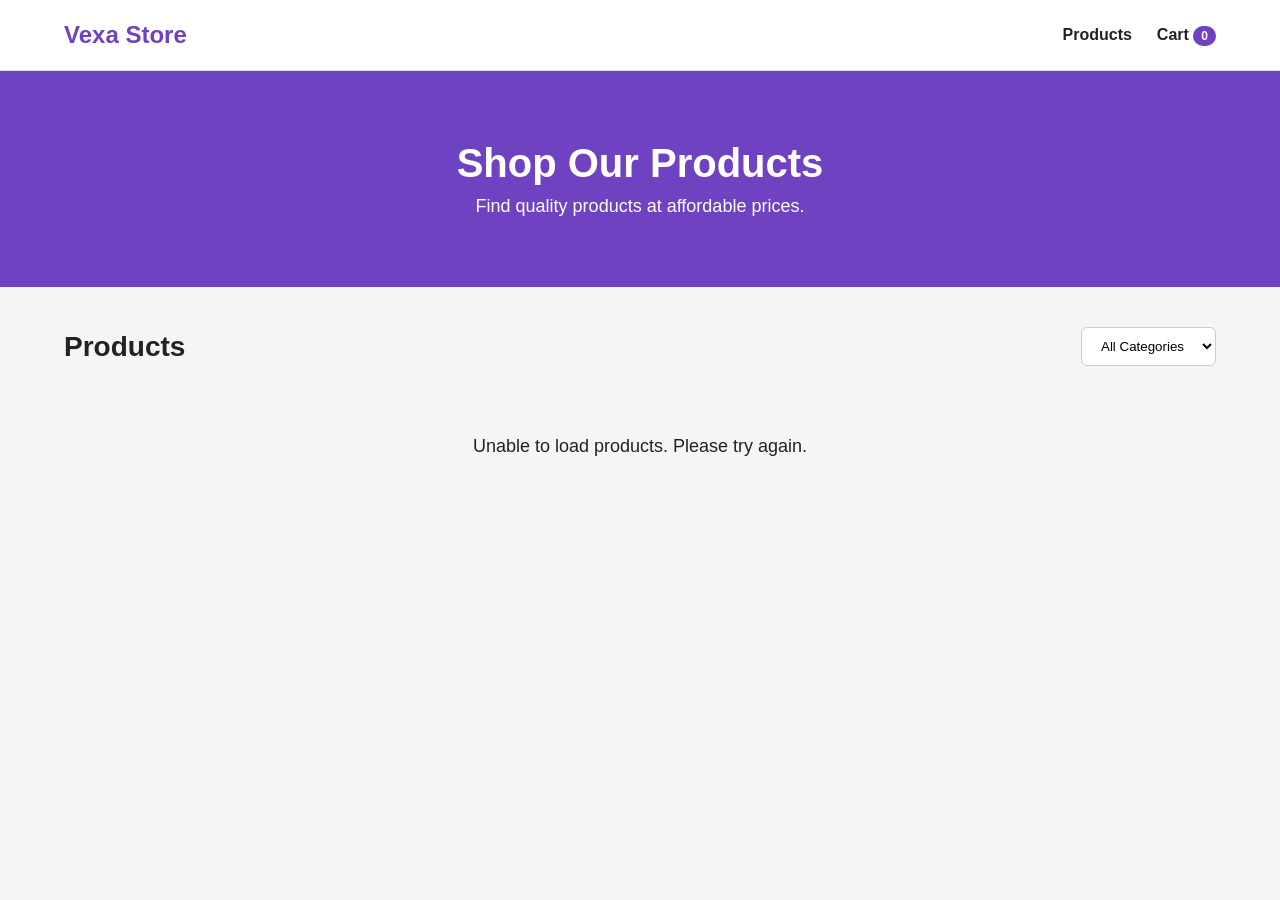
<file: index.html>
<!DOCTYPE html>
<html lang="en">

<head>
    <meta charset="UTF-8">

    <meta name="viewport" content="width=device-width, initial-scale=1.0">

    <meta name="description"
        content="Techies Store - Shop quality products online">

    <title>Vexa Store | Products</title>

    <link rel="stylesheet" href="css/style.css">
</head>


<body>

    <!-- NAVBAR -->
    <header class="navbar">

        <div class="container nav-content">

            <a href="index.html" class="logo">
                Vexa Store
            </a>

            <nav>
                <a href="index.html">Products</a>

                <a href="cart.html">
                    Cart
                    <span id="cart-count">0</span>
                </a>
            </nav>

        </div>

    </header>


    <!-- HERO -->
    <section class="hero">

        <div class="container">

            <h1>Shop Our Products</h1>

            <p>
                Find quality products at affordable prices.
            </p>

        </div>

    </section>


    <!-- PRODUCTS -->
    <main class="container products-section">

        <div class="section-header">

            <h2>Products</h2>

            <select id="category-filter">

                <option value="all">
                    All Categories
                </option>

            </select>

        </div>


        <div id="loading">
            Loading products...
        </div>


        <div
            id="products-container"
            class="products-grid">
        </div>

    </main>


    <script src="js/products.js"></script>

</body>


</html>
</file>
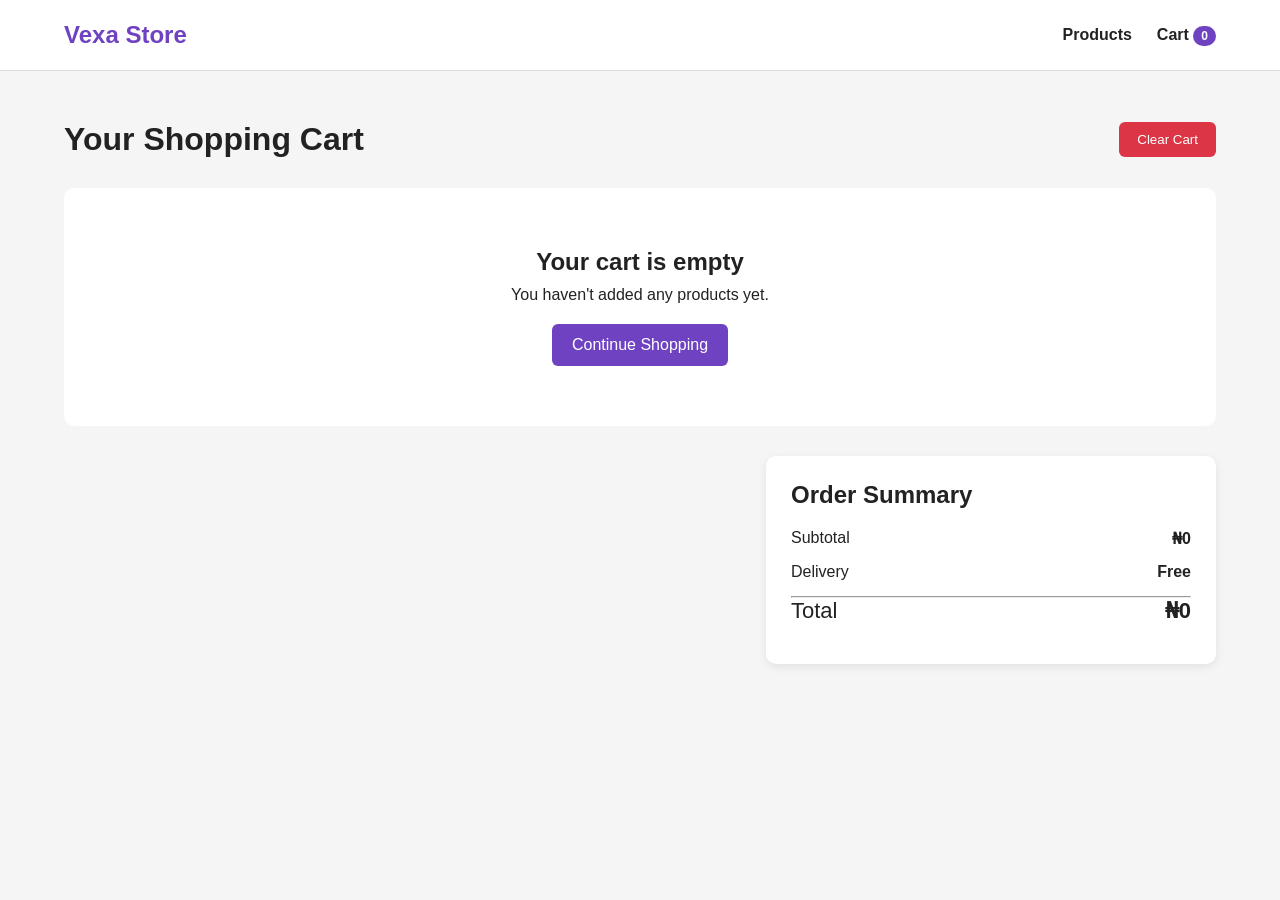
<file: cart.html>
<!DOCTYPE html>
<html lang="en">

<head>

    <meta charset="UTF-8">

    <meta name="viewport" content="width=device-width, initial-scale=1.0">

    <title>Vexa Store | Cart</title>

    <link rel="stylesheet" href="./css/style.css">

</head>

<body>

    <!-- NAVBAR -->

    <header class="navbar">

        <div class="container nav-content">

            <a href="index.html" class="logo">
                Vexa Store
            </a>

            <nav>

                <a href="index.html">
                    Products
                </a>

                <a href="cart.html">
                    Cart
                    <span id="cart-count">0</span>
                </a>

            </nav>

        </div>

    </header>


    <!-- CART -->

    <main class="container cart-section">

        <div class="section-header">

            <h1>Your Shopping Cart</h1>

            <button
                id="clear-cart"
                class="clear-cart">
                Clear Cart
            </button>

        </div>


        <div id="cart-container">

            <!-- Cart items will appear here -->

        </div>


        <!-- CART SUMMARY -->

        <div
            id="cart-summary"
            class="cart-summary">

            <h2>Order Summary</h2>

            <div class="summary-row">

                <span>Subtotal</span>

                <strong id="cart-subtotal">
                    ₦0
                </strong>

            </div>


            <div class="summary-row">

                <span>Delivery</span>

                <strong>
                    Free
                </strong>

            </div>


            <hr>


            <div class="summary-total">

                <span>Total</span>

                <strong id="cart-total">
                    ₦0
                </strong>

            </div>


            <a
                href="checkout.html"
                id="checkout-button"
                class="checkout-button">

                Proceed to Checkout

            </a>

        </div>

    </main>


    <script src="./js/cart.js"></script>

</body>

</html>
</file>
<file: css/style.css>
* {
    margin: 0;
    padding: 0;
    box-sizing: border-box;
}

body {
    font-family: Arial, Helvetica, sans-serif;
    background: #f5f5f5;
    color: #222;
}

.container {
    width: 90%;
    max-width: 1200px;
    margin: auto;
}


/* NAVBAR */

.navbar {
    background: #ffffff;
    border-bottom: 1px solid #ddd;
    position: sticky;
    top: 0;
    z-index: 1000;
}

.nav-content {
    min-height: 70px;

    display: flex;
    align-items: center;
    justify-content: space-between;
}

.logo {
    color: #6f42c1;
    font-size: 24px;
    font-weight: bold;
    text-decoration: none;
}

nav {
    display: flex;
    gap: 25px;
}

nav a {
    color: #222;
    text-decoration: none;
    font-weight: 600;
}

nav a:hover {
    color: #6f42c1;
}

#cart-count {
    background: #6f42c1;
    color: white;
    padding: 3px 8px;
    border-radius: 20px;
    font-size: 12px;
}


/* HERO */

.hero {
    background: #6f42c1;
    color: white;
    padding: 70px 0;
    text-align: center;
}

.hero h1 {
    font-size: 40px;
    margin-bottom: 10px;
}

.hero p {
    font-size: 18px;
}


/* PRODUCTS */

.products-section {
    padding: 40px 0;
}

.section-header {
    display: flex;
    justify-content: space-between;
    align-items: center;
    margin-bottom: 30px;
}

.section-header h2 {
    font-size: 28px;
}

#category-filter {
    padding: 10px 15px;
    border: 1px solid #ccc;
    border-radius: 6px;
    background: white;
}


/* PRODUCT GRID */

.products-grid {
    display: grid;

    grid-template-columns:
        repeat(auto-fit, minmax(220px, 1fr));

    gap: 25px;
}


/* PRODUCT CARD */

.product-card {
    background: white;
    border-radius: 10px;
    overflow: hidden;

    box-shadow:
        0 3px 10px rgba(0, 0, 0, 0.08);

    transition: 0.3s;
}

.product-card:hover {
    transform: translateY(-5px);
}

.product-image {
    width: 100%;
    height: 230px;
    object-fit: contain;
    padding: 20px;
}

.product-content {
    padding: 20px;
}

.product-category {
    color: #6f42c1;
    font-size: 13px;
    text-transform: capitalize;
    margin-bottom: 8px;
}

.product-title {
    font-size: 16px;
    margin-bottom: 12px;

    display: -webkit-box;
    -webkit-line-clamp: 2;
    -webkit-box-orient: vertical;

    overflow: hidden;
}

.product-price {
    font-size: 20px;
    font-weight: bold;
    margin-bottom: 15px;
}

.add-cart {
    width: 100%;
    padding: 11px;

    border: none;
    border-radius: 6px;

    background: #6f42c1;
    color: white;

    cursor: pointer;
    font-weight: bold;
}

.add-cart:hover {
    background: #59339d;
}


/* LOADING */

#loading {
    text-align: center;
    padding: 40px;
    font-size: 18px;
}


/* RESPONSIVE */

@media (max-width: 600px) {

    .nav-content {
        flex-direction: column;
        gap: 15px;
        padding: 15px 0;
    }

    .section-header {
        flex-direction: column;
        align-items: flex-start;
        gap: 15px;
    }

    .hero h1 {
        font-size: 30px;
    }

}

/* =========================
   CART PAGE
========================= */

.cart-section {
    padding: 50px 0;
}

.clear-cart {
    border: none;
    background: #dc3545;
    color: white;
    padding: 10px 18px;
    border-radius: 6px;
    cursor: pointer;
}

.clear-cart:hover {
    background: #bb2d3b;
}


/* CART ITEM */

.cart-item {
    background: white;
    padding: 20px;

    margin-bottom: 15px;

    border-radius: 10px;

    display: grid;

    grid-template-columns:
        100px 1fr auto auto auto;

    gap: 20px;

    align-items: center;

    box-shadow:
        0 3px 10px rgba(0, 0, 0, 0.06);
}

.cart-item-image {
    width: 90px;
    height: 90px;

    object-fit: contain;
}

.cart-item-title {
    font-size: 16px;
    margin-bottom: 8px;
}

.cart-item-price {
    font-weight: bold;
}


/* QUANTITY */

.quantity-controls {
    display: flex;
    align-items: center;
    gap: 10px;
}

.quantity-controls button {
    width: 32px;
    height: 32px;

    border: 1px solid #ddd;

    background: white;

    border-radius: 5px;

    cursor: pointer;

    font-size: 18px;
}

.quantity-controls button:hover {
    background: #f0f0f0;
}

.quantity {
    min-width: 25px;
    text-align: center;
}


/* REMOVE */

.remove-item {
    border: none;

    background: #dc3545;

    color: white;

    padding: 8px 12px;

    border-radius: 5px;

    cursor: pointer;
}

.remove-item:hover {
    background: #bb2d3b;
}


/* CART SUMMARY */

.cart-summary {
    background: white;

    max-width: 450px;

    margin-left: auto;

    margin-top: 30px;

    padding: 25px;

    border-radius: 10px;

    box-shadow:
        0 3px 10px rgba(0, 0, 0, 0.08);
}

.cart-summary h2 {
    margin-bottom: 20px;
}

.summary-row,
.summary-total {
    display: flex;

    justify-content: space-between;

    margin-bottom: 15px;
}

.summary-total {
    font-size: 22px;
}

.checkout-button {
    display: block;

    text-align: center;

    background: #6f42c1;

    color: white;

    text-decoration: none;

    padding: 14px;

    border-radius: 6px;

    margin-top: 20px;

    font-weight: bold;
}

.checkout-button:hover {
    background: #59339d;
}


/* EMPTY CART */

.empty-cart {
    background: white;

    padding: 60px 20px;

    text-align: center;

    border-radius: 10px;
}

.empty-cart h2 {
    margin-bottom: 10px;
}

.shop-button {
    display: inline-block;

    margin-top: 20px;

    background: #6f42c1;

    color: white;

    padding: 12px 20px;

    border-radius: 6px;

    text-decoration: none;
}


/* MOBILE CART */

@media (max-width: 768px) {

    .cart-item {
        grid-template-columns: 80px 1fr;

        gap: 15px;
    }

    .cart-item-image {
        width: 70px;
        height: 70px;
    }

    .quantity-controls {
        grid-column: 2;
    }

    .remove-item {
        grid-column: 2;
        width: fit-content;
    }

}

/* =========================
   CHECKOUT
========================= */

.checkout-section {
    padding: 50px 0;
}

.checkout-section > h1 {
    margin-bottom: 30px;
}

.checkout-grid {
    display: grid;

    grid-template-columns:
        1fr 400px;

    gap: 30px;

    align-items: start;
}


/* FORM */

.checkout-form,
.checkout-summary {
    background: white;

    padding: 30px;

    border-radius: 10px;

    box-shadow:
        0 3px 10px rgba(0, 0, 0, 0.08);
}

.checkout-form h2,
.checkout-summary h2 {
    margin-bottom: 25px;
}

.form-group {
    margin-bottom: 20px;
}

.form-group label {
    display: block;

    margin-bottom: 8px;

    font-weight: bold;
}

.form-group input {
    width: 100%;

    padding: 13px;

    border: 1px solid #ccc;

    border-radius: 6px;

    font-size: 16px;

    outline: none;
}

.form-group input:focus {
    border-color: #6f42c1;
}


/* PAYMENT BUTTON */

.payment-button {
    width: 100%;

    padding: 14px;

    border: none;

    border-radius: 6px;

    background: #6f42c1;

    color: white;

    font-size: 16px;

    font-weight: bold;

    cursor: pointer;
}

.payment-button:hover {
    background: #59339d;
}


/* CHECKOUT ITEMS */

.checkout-item {
    display: flex;

    align-items: center;

    gap: 15px;

    padding: 12px 0;

    border-bottom: 1px solid #eee;
}

.checkout-item img {
    width: 60px;
    height: 60px;

    object-fit: contain;
}

.checkout-item-info {
    flex: 1;
}

.checkout-item-title {
    font-size: 14px;

    margin-bottom: 5px;
}

.checkout-item-quantity {
    font-size: 13px;

    color: #666;
}


/* CHECKOUT TOTAL */

.checkout-total {
    display: flex;

    justify-content: space-between;

    font-size: 22px;

    font-weight: bold;

    margin-top: 20px;
}


/* MOBILE */

@media (max-width: 800px) {

    .checkout-grid {
        grid-template-columns: 1fr;
    }

}
</file>
